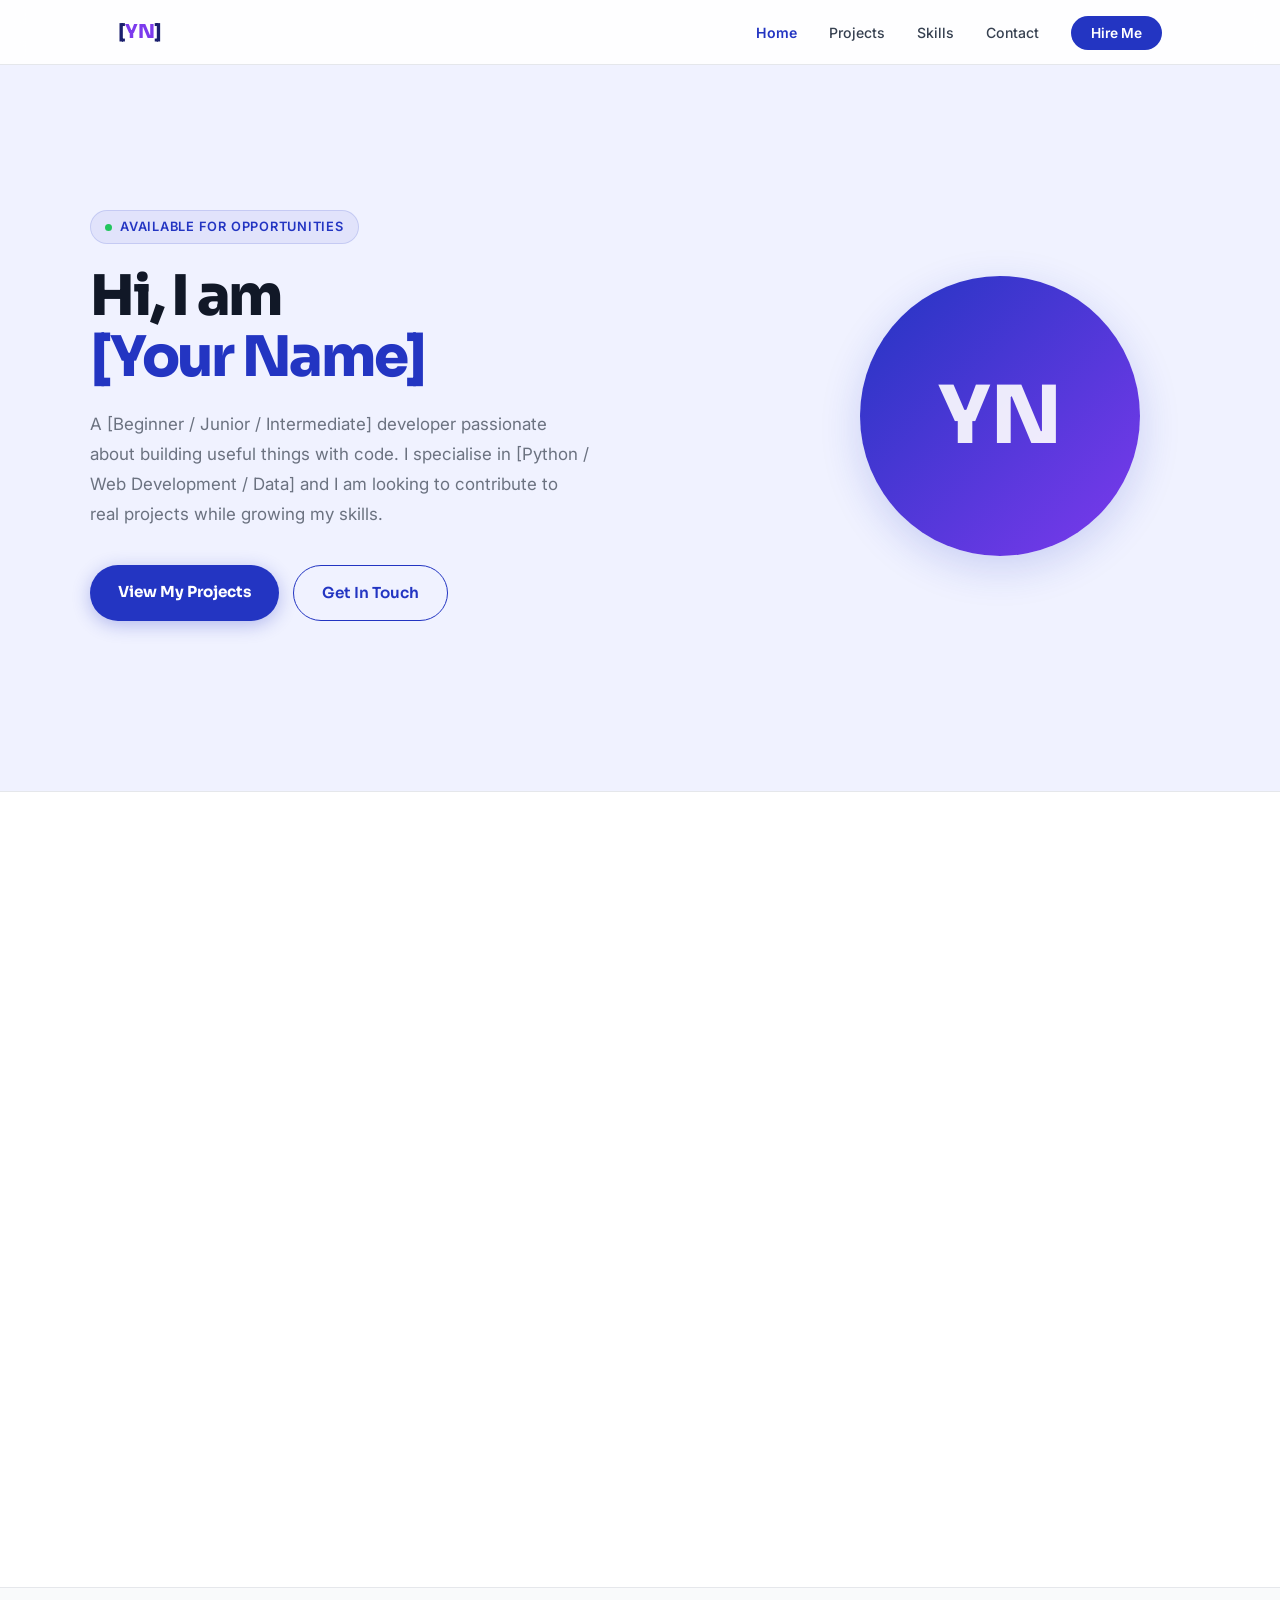
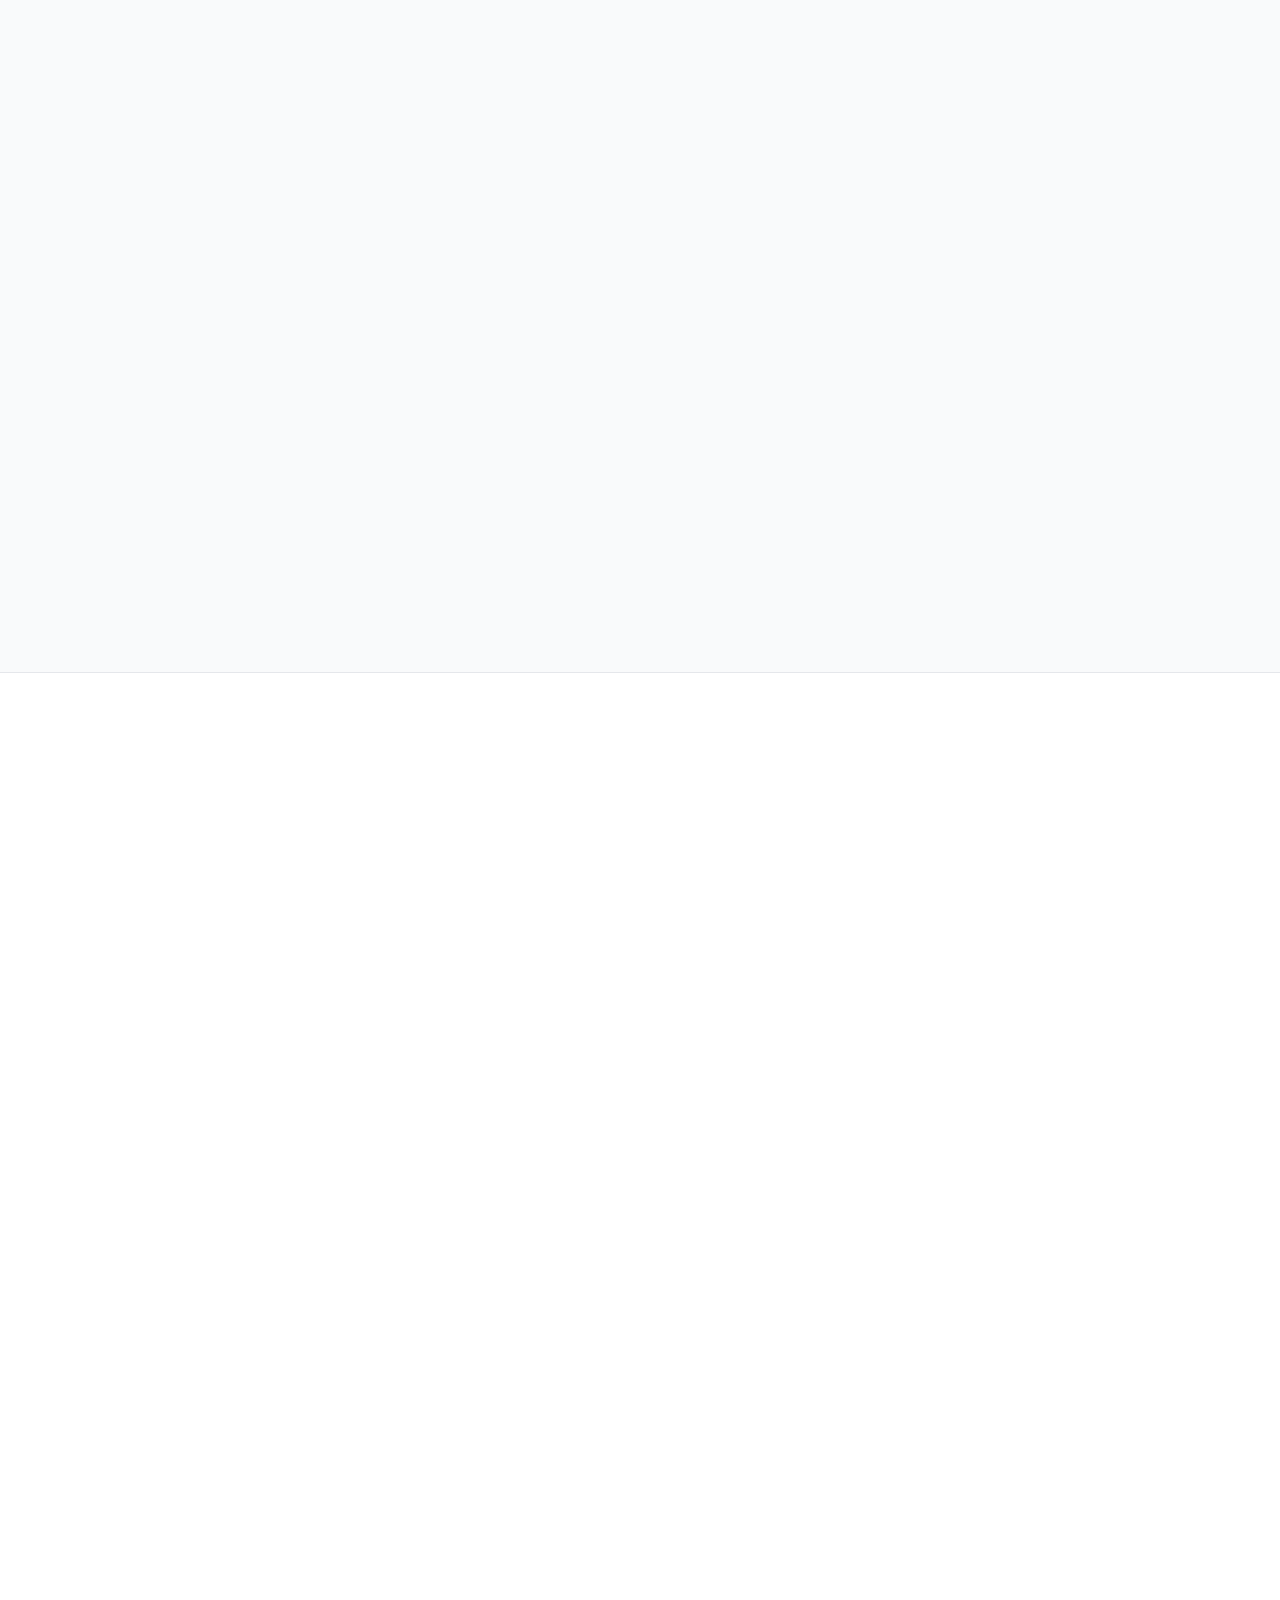
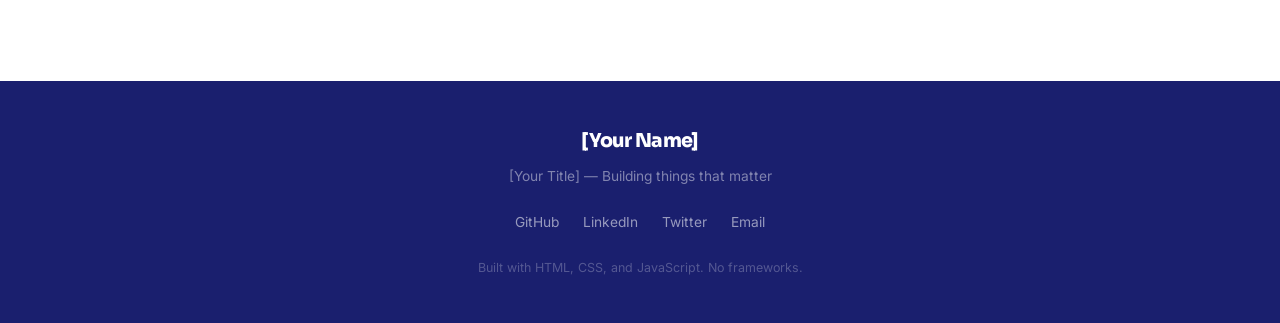
<file: starter_code/portfolio.html>
<!DOCTYPE html>
<!--
  portfolio.html
  ==============
  Project:    Personal Portfolio Website
  Difficulty: Beginner
  Skills:     HTML, CSS, JavaScript
  Time:       Low (a few hours)

  What you will build:
      A clean, professional personal portfolio website with five sections:
      navigation, hero, projects grid, skills list, and a contact form.
      The site is fully responsive and uses only HTML, CSS, and
      vanilla JavaScript — no frameworks, no build tools, no installs.

  How to run:
      Open this file directly in any web browser.
      No server or install step needed.

  Learning goals:
      - Writing semantic HTML5 structure
      - Using CSS Flexbox and CSS Grid for layout
      - Making a site responsive with media queries
      - Animating elements on scroll using IntersectionObserver
      - Validating a contact form with vanilla JavaScript
      - Organising CSS with custom properties (variables)

  Roadmap:
      Step 1:  Open the file in a browser — the structure and styles load
      Step 2:  Replace all placeholder text with your real information
      Step 3:  Complete the smooth-scroll navigation in initNavigation()
      Step 4:  Add your real projects to the projects grid (HTML section)
      Step 5:  Complete the skill bar animation in animateSkillBars()
      Step 6:  Complete the scroll reveal animation in initScrollReveal()
      Step 7:  Complete the contact form validation in validateForm()
      Step 8:  Make the mobile hamburger menu open and close in toggleMenu()
      Step 9:  Test every section on a 375px mobile screen using DevTools
      Step 10: Deploy to GitHub Pages (Settings > Pages > Deploy from main)

  Deployment (GitHub Pages):
      1. Push this file to a GitHub repository as index.html
      2. Go to repository Settings > Pages
      3. Set source to "Deploy from a branch" and select main / root
      4. Your site will be live at https://your-username.github.io/repo-name
-->
<html lang="en">
<head>
  <meta charset="UTF-8" />
  <meta name="viewport" content="width=device-width, initial-scale=1.0" />
  <meta name="description" content="Portfolio of [Your Name] — [Your Title]" />
  <title>[Your Name] — Portfolio</title>

  <!-- Google Fonts -->
  <link
    href="https://fonts.googleapis.com/css2?family=Sora:wght@400;600;700;800&family=Inter:wght@400;500;600&display=swap"
    rel="stylesheet"
  />

  <style>
    /* ==============================================================
       CSS CUSTOM PROPERTIES
       Change these to reskin the entire site instantly.
       ============================================================== */
    :root {
      --color-primary:    #2335c2;
      --color-primary-dk: #1a1f6e;
      --color-accent:     #7c3aed;
      --color-accent-lt:  #a78bfa;
      --color-yellow:     #fbbf24;
      --color-text:       #111827;
      --color-text-mid:   #374151;
      --color-text-light: #6b7280;
      --color-border:     #e5e7eb;
      --color-bg:         #ffffff;
      --color-bg-soft:    #f9fafb;
      --color-bg-hero:    #f0f2ff;

      --font-display: "Sora", sans-serif;
      --font-body:    "Inter", sans-serif;

      --radius-sm: 8px;
      --radius-md: 14px;
      --radius-lg: 22px;
      --radius-full: 9999px;

      --shadow-sm: 0 2px 8px rgba(35, 53, 194, 0.08);
      --shadow-md: 0 6px 24px rgba(35, 53, 194, 0.13);
      --shadow-lg: 0 12px 40px rgba(35, 53, 194, 0.18);

      --transition: 0.2s ease;
    }

    /* ==============================================================
       RESET
       ============================================================== */
    *, *::before, *::after { box-sizing: border-box; margin: 0; padding: 0; }
    html                   { scroll-behavior: smooth; }
    body {
      font-family: var(--font-body);
      color: var(--color-text);
      background: var(--color-bg);
      line-height: 1.65;
      -webkit-font-smoothing: antialiased;
    }
    img  { display: block; max-width: 100%; }
    a    { color: var(--color-primary); text-decoration: none; }
    a:hover { text-decoration: underline; }
    ul   { list-style: none; }

    /* ==============================================================
       SHARED UTILITIES
       ============================================================== */
    .container {
      max-width: 1100px;
      margin: 0 auto;
      padding: 0 28px;
    }

    .section-label {
      display: inline-block;
      font-size: 0.74rem;
      font-weight: 700;
      letter-spacing: 0.12em;
      text-transform: uppercase;
      color: var(--color-primary);
      background: var(--color-bg-hero);
      border-radius: var(--radius-full);
      padding: 4px 14px;
      margin-bottom: 14px;
    }

    .section-title {
      font-family: var(--font-display);
      font-size: clamp(1.6rem, 3vw, 2.2rem);
      font-weight: 800;
      color: var(--color-text);
      letter-spacing: -0.03em;
      line-height: 1.2;
      margin-bottom: 12px;
    }

    .section-sub {
      font-size: 1rem;
      color: var(--color-text-light);
      max-width: 520px;
      margin-bottom: 52px;
    }

    /* Scroll-reveal: elements start invisible and slide up into view */
    .reveal {
      opacity: 0;
      transform: translateY(28px);
      transition: opacity 0.55s ease, transform 0.55s ease;
    }
    .reveal.visible {
      opacity: 1;
      transform: translateY(0);
    }

    /* ==============================================================
       NAVIGATION
       ============================================================== */
    .navbar {
      position: fixed;
      top: 0; left: 0; right: 0;
      z-index: 100;
      background: rgba(255, 255, 255, 0.92);
      backdrop-filter: blur(12px);
      -webkit-backdrop-filter: blur(12px);
      border-bottom: 1px solid var(--color-border);
    }

    .nav-inner {
      max-width: 1100px;
      margin: 0 auto;
      padding: 0 28px;
      height: 64px;
      display: flex;
      align-items: center;
      justify-content: space-between;
    }

    .nav-logo {
      font-family: var(--font-display);
      font-size: 1.2rem;
      font-weight: 800;
      color: var(--color-primary-dk);
      letter-spacing: -0.03em;
    }
    /* TODO Step 2: Replace [YN] with your actual initials */
    .nav-logo span { color: var(--color-accent); }

    .nav-links {
      display: flex;
      align-items: center;
      gap: 32px;
    }

    .nav-link {
      font-size: 0.88rem;
      font-weight: 500;
      color: var(--color-text-mid);
      transition: color var(--transition);
    }
    .nav-link:hover { color: var(--color-primary); text-decoration: none; }
    .nav-link.active { color: var(--color-primary); font-weight: 600; }

    .nav-cta {
      padding: 9px 20px;
      background: var(--color-primary);
      color: #fff;
      border-radius: var(--radius-full);
      font-size: 0.86rem;
      font-weight: 600;
      transition: opacity var(--transition);
    }
    .nav-cta:hover { opacity: 0.88; text-decoration: none; }

    /* Hamburger icon (mobile only) */
    .nav-hamburger {
      display: none;
      flex-direction: column;
      gap: 5px;
      background: none;
      border: none;
      cursor: pointer;
      padding: 4px;
    }
    .nav-hamburger span {
      display: block;
      width: 22px; height: 2px;
      background: var(--color-text);
      border-radius: 2px;
      transition: transform var(--transition), opacity var(--transition);
    }
    /* Hamburger open state — handled by JS */
    .nav-hamburger.open span:nth-child(1) { transform: translateY(7px) rotate(45deg); }
    .nav-hamburger.open span:nth-child(2) { opacity: 0; }
    .nav-hamburger.open span:nth-child(3) { transform: translateY(-7px) rotate(-45deg); }

    /* Mobile nav drawer */
    .nav-mobile {
      display: none;
      flex-direction: column;
      padding: 12px 28px 20px;
      border-top: 1px solid var(--color-border);
      background: var(--color-bg);
    }
    .nav-mobile.open { display: flex; }
    .nav-mobile a {
      padding: 11px 0;
      font-size: 0.95rem;
      font-weight: 500;
      color: var(--color-text-mid);
      border-bottom: 1px solid var(--color-border);
    }
    .nav-mobile a:last-child { border-bottom: none; }

    /* ==============================================================
       HERO SECTION
       ============================================================== */
    .hero {
      padding: 130px 28px 90px;
      background: var(--color-bg-hero);
      border-bottom: 1px solid var(--color-border);
      min-height: 88vh;
      display: flex;
      align-items: center;
    }

    .hero-inner {
      max-width: 1100px;
      margin: 0 auto;
      display: grid;
      grid-template-columns: 1fr 380px;
      gap: 64px;
      align-items: center;
      width: 100%;
    }

    .hero-tag {
      display: inline-flex;
      align-items: center;
      gap: 8px;
      font-size: 0.8rem;
      font-weight: 600;
      letter-spacing: 0.06em;
      text-transform: uppercase;
      color: var(--color-primary);
      background: rgba(35, 53, 194, 0.07);
      border: 1px solid rgba(35, 53, 194, 0.15);
      border-radius: var(--radius-full);
      padding: 5px 14px;
      margin-bottom: 22px;
    }
    .hero-tag-dot {
      width: 7px; height: 7px;
      border-radius: 50%;
      background: #22c55e;
    }

    .hero-heading {
      font-family: var(--font-display);
      font-size: clamp(2.2rem, 5vw, 3.5rem);
      font-weight: 800;
      color: var(--color-text);
      letter-spacing: -0.04em;
      line-height: 1.1;
      margin-bottom: 20px;
    }
    .hero-heading .accent { color: var(--color-primary); }

    .hero-sub {
      font-size: 1.06rem;
      color: var(--color-text-light);
      line-height: 1.78;
      max-width: 500px;
      margin-bottom: 36px;
    }

    .hero-actions {
      display: flex;
      gap: 14px;
      flex-wrap: wrap;
    }

    .btn-primary {
      padding: 14px 28px;
      background: var(--color-primary);
      color: #fff;
      border: none;
      border-radius: var(--radius-full);
      font-family: var(--font-display);
      font-size: 0.95rem;
      font-weight: 700;
      cursor: pointer;
      box-shadow: 0 4px 18px rgba(35, 53, 194, 0.3);
      transition: opacity var(--transition), transform var(--transition);
      text-decoration: none;
      display: inline-block;
    }
    .btn-primary:hover {
      opacity: 0.9; transform: translateY(-2px); text-decoration: none;
    }

    .btn-ghost {
      padding: 14px 28px;
      background: transparent;
      color: var(--color-primary);
      border: 1.5px solid var(--color-primary);
      border-radius: var(--radius-full);
      font-family: var(--font-display);
      font-size: 0.95rem;
      font-weight: 600;
      cursor: pointer;
      transition: background var(--transition);
      text-decoration: none;
      display: inline-block;
    }
    .btn-ghost:hover { background: var(--color-bg-hero); text-decoration: none; }

    /* Avatar placeholder on the right side of the hero */
    .hero-avatar-wrap {
      display: flex;
      justify-content: center;
    }
    .hero-avatar {
      width: 280px; height: 280px;
      border-radius: 50%;
      background: linear-gradient(135deg, var(--color-primary) 0%, var(--color-accent) 100%);
      display: flex;
      align-items: center;
      justify-content: center;
      font-family: var(--font-display);
      font-size: 5rem;
      font-weight: 800;
      color: rgba(255,255,255,0.9);
      box-shadow: var(--shadow-lg);
      flex-shrink: 0;
      /* TODO Step 2: Replace this with an <img> tag pointing to your real photo.
         Example: <img src="photo.jpg" alt="Your Name" class="hero-avatar" />
         Then remove the background-color and text content. */
    }

    /* ==============================================================
       PROJECTS SECTION
       ============================================================== */
    .projects-section {
      padding: 96px 0;
      background: var(--color-bg);
    }

    .projects-grid {
      display: grid;
      grid-template-columns: repeat(auto-fill, minmax(300px, 1fr));
      gap: 26px;
    }

    .project-card {
      border: 1.5px solid var(--color-border);
      border-radius: var(--radius-lg);
      overflow: hidden;
      background: var(--color-bg);
      box-shadow: var(--shadow-sm);
      display: flex;
      flex-direction: column;
      transition: box-shadow var(--transition), transform var(--transition),
                  border-color var(--transition);
    }
    .project-card:hover {
      box-shadow: var(--shadow-md);
      transform: translateY(-5px);
      border-color: rgba(35, 53, 194, 0.25);
    }

    /* Coloured banner at the top of each card */
    .project-banner {
      height: 140px;
      display: flex;
      align-items: center;
      justify-content: center;
      font-family: var(--font-display);
      font-size: 1.1rem;
      font-weight: 700;
      color: rgba(255,255,255,0.9);
      letter-spacing: -0.02em;
    }
    /* TODO Step 4: Replace these generic colours with real project screenshots.
       Use <img src="screenshot.png" alt="..." class="project-banner-img" loading="lazy" />
       and set height: 180px on .project-card img */
    .banner-blue   { background: linear-gradient(135deg, #2335c2, #4f6ef7); }
    .banner-purple { background: linear-gradient(135deg, #7c3aed, #a78bfa); }
    .banner-teal   { background: linear-gradient(135deg, #0891b2, #06b6d4); }

    .project-body { padding: 24px; flex: 1; display: flex; flex-direction: column; }

    .project-title {
      font-family: var(--font-display);
      font-size: 1.05rem;
      font-weight: 700;
      color: var(--color-text);
      margin-bottom: 8px;
    }

    .project-desc {
      font-size: 0.88rem;
      color: var(--color-text-light);
      line-height: 1.68;
      flex: 1;
      margin-bottom: 18px;
    }

    .project-tags {
      display: flex;
      flex-wrap: wrap;
      gap: 7px;
      margin-bottom: 18px;
    }
    .tag {
      font-size: 0.74rem;
      font-weight: 600;
      padding: 3px 11px;
      border-radius: var(--radius-full);
      background: var(--color-bg-hero);
      color: var(--color-primary);
    }

    .project-links { display: flex; gap: 10px; }
    .project-link {
      flex: 1;
      padding: 9px 14px;
      font-size: 0.84rem;
      font-weight: 600;
      text-align: center;
      border-radius: var(--radius-sm);
      transition: background var(--transition), color var(--transition);
    }
    .project-link--primary {
      background: var(--color-primary);
      color: #fff;
    }
    .project-link--primary:hover { opacity: 0.88; text-decoration: none; color: #fff; }
    .project-link--ghost {
      border: 1.5px solid var(--color-border);
      color: var(--color-text-mid);
    }
    .project-link--ghost:hover { border-color: var(--color-primary); color: var(--color-primary); text-decoration: none; }

    /* ==============================================================
       SKILLS SECTION
       ============================================================== */
    .skills-section {
      padding: 96px 0;
      background: var(--color-bg-soft);
      border-top: 1px solid var(--color-border);
      border-bottom: 1px solid var(--color-border);
    }

    .skills-grid {
      display: grid;
      grid-template-columns: 1fr 1fr;
      gap: 48px;
    }

    .skills-group-title {
      font-family: var(--font-display);
      font-size: 0.85rem;
      font-weight: 700;
      letter-spacing: 0.06em;
      text-transform: uppercase;
      color: var(--color-text-light);
      margin-bottom: 20px;
    }

    .skill-item { margin-bottom: 18px; }

    .skill-header {
      display: flex;
      justify-content: space-between;
      align-items: baseline;
      margin-bottom: 6px;
    }
    .skill-name {
      font-size: 0.9rem;
      font-weight: 600;
      color: var(--color-text);
    }
    .skill-pct {
      font-size: 0.78rem;
      font-weight: 600;
      color: var(--color-text-light);
    }

    .skill-track {
      height: 7px;
      background: var(--color-border);
      border-radius: var(--radius-full);
      overflow: hidden;
    }
    /* Width starts at 0 and is animated to data-pct by JS */
    .skill-bar {
      height: 100%;
      width: 0%;
      background: linear-gradient(90deg, var(--color-primary), var(--color-accent));
      border-radius: var(--radius-full);
      transition: width 1s ease;
    }

    /* ==============================================================
       CONTACT SECTION
       ============================================================== */
    .contact-section {
      padding: 96px 0;
      background: var(--color-bg);
    }

    .contact-inner {
      max-width: 620px;
    }

    .form-group {
      margin-bottom: 22px;
    }

    label {
      display: block;
      font-size: 0.84rem;
      font-weight: 600;
      color: var(--color-text-mid);
      margin-bottom: 7px;
    }

    .form-control {
      width: 100%;
      padding: 12px 14px;
      border: 1.5px solid var(--color-border);
      border-radius: var(--radius-sm);
      font-family: var(--font-body);
      font-size: 0.93rem;
      color: var(--color-text);
      background: var(--color-bg-soft);
      transition: border-color var(--transition), box-shadow var(--transition);
    }
    .form-control:focus {
      outline: none;
      border-color: var(--color-primary);
      box-shadow: 0 0 0 3px rgba(35, 53, 194, 0.1);
      background: #fff;
    }
    .form-control.error-field { border-color: #dc2626; }

    textarea.form-control {
      resize: vertical;
      min-height: 130px;
    }

    .form-error {
      font-size: 0.8rem;
      color: #dc2626;
      margin-top: 5px;
      min-height: 18px;
      font-weight: 500;
    }

    .form-success {
      padding: 14px 18px;
      background: #dcfce7;
      border: 1px solid #86efac;
      border-radius: var(--radius-sm);
      font-size: 0.88rem;
      color: #166534;
      font-weight: 500;
      display: none;
      margin-bottom: 16px;
    }

    /* ==============================================================
       FOOTER
       ============================================================== */
    .footer {
      background: var(--color-primary-dk);
      padding: 44px 28px;
      text-align: center;
    }
    .footer-name {
      font-family: var(--font-display);
      font-size: 1.2rem;
      font-weight: 800;
      color: #fff;
      letter-spacing: -0.03em;
      margin-bottom: 8px;
    }
    .footer-tagline {
      font-size: 0.86rem;
      color: rgba(255,255,255,0.45);
      margin-bottom: 24px;
    }
    .footer-links {
      display: flex;
      justify-content: center;
      gap: 24px;
      flex-wrap: wrap;
    }
    .footer-links a {
      font-size: 0.86rem;
      color: rgba(255,255,255,0.55);
      transition: color var(--transition);
    }
    .footer-links a:hover { color: #fff; text-decoration: none; }
    .footer-copy {
      font-size: 0.78rem;
      color: rgba(255,255,255,0.25);
      margin-top: 24px;
    }

    /* ==============================================================
       RESPONSIVE
       ============================================================== */
    @media (max-width: 900px) {
      .hero-inner    { grid-template-columns: 1fr; }
      .hero-avatar-wrap { order: -1; }
      .hero-avatar   { width: 180px; height: 180px; font-size: 3rem; }
      .skills-grid   { grid-template-columns: 1fr; gap: 32px; }
    }

    @media (max-width: 640px) {
      .nav-links     { display: none; }
      .nav-hamburger { display: flex; }
      .hero          { padding: 110px 20px 72px; }
      .hero-heading  { font-size: 2rem; }
      .container     { padding: 0 20px; }
      .projects-grid { grid-template-columns: 1fr; }
    }
  </style>
</head>
<body>

  <!-- ============================================================
       NAVIGATION
       ============================================================ -->
  <nav class="navbar" id="navbar">
    <div class="nav-inner">
      <!-- TODO Step 2: Replace [YN] with your initials and [Your Name] below -->
      <a href="#home" class="nav-logo">[<span>YN</span>]</a>

      <ul class="nav-links">
        <li><a href="#home"     class="nav-link active">Home</a></li>
        <li><a href="#projects" class="nav-link">Projects</a></li>
        <li><a href="#skills"   class="nav-link">Skills</a></li>
        <li><a href="#contact"  class="nav-link">Contact</a></li>
        <li><a href="#contact"  class="nav-cta">Hire Me</a></li>
      </ul>

      <button
        class="nav-hamburger"
        id="hamburger"
        aria-label="Toggle navigation"
        aria-expanded="false"
      >
        <span></span><span></span><span></span>
      </button>
    </div>

    <!-- Mobile navigation drawer -->
    <div class="nav-mobile" id="nav-mobile">
      <a href="#home"     onclick="closeMenu()">Home</a>
      <a href="#projects" onclick="closeMenu()">Projects</a>
      <a href="#skills"   onclick="closeMenu()">Skills</a>
      <a href="#contact"  onclick="closeMenu()">Contact</a>
    </div>
  </nav>


  <!-- ============================================================
       HERO SECTION
       ============================================================ -->
  <section class="hero" id="home">
    <div class="hero-inner">
      <div class="hero-copy">
        <!-- TODO Step 2: Update the tag text to reflect your current status -->
        <div class="hero-tag">
          <span class="hero-tag-dot"></span>
          Available for opportunities
        </div>

        <!-- TODO Step 2: Replace with your real name and title -->
        <h1 class="hero-heading">
          Hi, I am<br>
          <span class="accent">[Your Name]</span>
        </h1>

        <!-- TODO Step 2: Write 2-3 sentences about yourself -->
        <p class="hero-sub">
          A [Beginner / Junior / Intermediate] developer passionate about
          building useful things with code. I specialise in [Python / Web
          Development / Data] and I am looking to contribute to real
          projects while growing my skills.
        </p>

        <div class="hero-actions">
          <a href="#projects" class="btn-primary">View My Projects</a>
          <a href="#contact"  class="btn-ghost">Get In Touch</a>
        </div>
      </div>

      <!-- TODO Step 2: Replace the initials with your photo -->
      <div class="hero-avatar-wrap">
        <div class="hero-avatar" aria-label="Profile photo placeholder">
          <!-- Replace this entire div with:
               <img src="your-photo.jpg" alt="[Your Name]" class="hero-avatar" />
          -->
          YN
        </div>
      </div>
    </div>
  </section>


  <!-- ============================================================
       PROJECTS SECTION
       ============================================================ -->
  <section class="projects-section" id="projects">
    <div class="container">
      <div class="reveal">
        <div class="section-label">Portfolio</div>
        <h2 class="section-title">Things I Have Built</h2>
        <p class="section-sub">
          A selection of projects that show my skills and how I approach problems.
          <!-- TODO Step 4: Update this text -->
        </p>
      </div>

      <div class="projects-grid">

        <!-- ---- Project Card 1 ---- -->
        <!-- TODO Step 4: Replace with your real project details -->
        <article class="project-card reveal">
          <div class="project-banner banner-blue">
            <!-- Replace this with a screenshot: <img src="screenshot.png" alt="Project name" loading="lazy"> -->
            Project One
          </div>
          <div class="project-body">
            <h3 class="project-title">Project Title One</h3>
            <p class="project-desc">
              A short description of what this project does, the problem it
              solves, and what you learned while building it.
            </p>
            <div class="project-tags">
              <span class="tag">Python</span>
              <span class="tag">Flask</span>
              <span class="tag">JSON</span>
            </div>
            <div class="project-links">
              <!-- TODO Step 4: Replace # with your real GitHub and live URLs -->
              <a href="#" class="project-link project-link--primary" target="_blank" rel="noopener noreferrer">Live Demo</a>
              <a href="#" class="project-link project-link--ghost"   target="_blank" rel="noopener noreferrer">GitHub</a>
            </div>
          </div>
        </article>

        <!-- ---- Project Card 2 ---- -->
        <article class="project-card reveal">
          <div class="project-banner banner-purple">Project Two</div>
          <div class="project-body">
            <h3 class="project-title">Project Title Two</h3>
            <p class="project-desc">
              A short description of what this project does, the problem it
              solves, and what you learned while building it.
            </p>
            <div class="project-tags">
              <span class="tag">HTML</span>
              <span class="tag">CSS</span>
              <span class="tag">JavaScript</span>
            </div>
            <div class="project-links">
              <a href="#" class="project-link project-link--primary" target="_blank" rel="noopener noreferrer">Live Demo</a>
              <a href="#" class="project-link project-link--ghost"   target="_blank" rel="noopener noreferrer">GitHub</a>
            </div>
          </div>
        </article>

        <!-- ---- Project Card 3 ---- -->
        <article class="project-card reveal">
          <div class="project-banner banner-teal">Project Three</div>
          <div class="project-body">
            <h3 class="project-title">Project Title Three</h3>
            <p class="project-desc">
              A short description of what this project does, the problem it
              solves, and what you learned while building it.
            </p>
            <div class="project-tags">
              <span class="tag">Python</span>
              <span class="tag">pandas</span>
              <span class="tag">CSV</span>
            </div>
            <div class="project-links">
              <a href="#" class="project-link project-link--primary" target="_blank" rel="noopener noreferrer">Live Demo</a>
              <a href="#" class="project-link project-link--ghost"   target="_blank" rel="noopener noreferrer">GitHub</a>
            </div>
          </div>
        </article>

      </div>
    </div>
  </section>


  <!-- ============================================================
       SKILLS SECTION
       ============================================================ -->
  <section class="skills-section" id="skills">
    <div class="container">
      <div class="reveal">
        <div class="section-label">Skills</div>
        <h2 class="section-title">What I Work With</h2>
        <p class="section-sub">
          Technologies I have used in projects and am actively growing.
        </p>
      </div>

      <div class="skills-grid reveal">

        <!-- Left column: technical skills with animated bars -->
        <div>
          <p class="skills-group-title">Technical</p>

          <!--
            data-pct sets the target width for the animated bar.
            TODO Step 2: Update skill names and percentages to match your real abilities.
            Be honest — interviewers will ask about anything on your portfolio.
          -->
          <div class="skill-item">
            <div class="skill-header">
              <span class="skill-name">Python</span>
              <span class="skill-pct">70%</span>
            </div>
            <div class="skill-track">
              <div class="skill-bar" data-pct="70"></div>
            </div>
          </div>

          <div class="skill-item">
            <div class="skill-header">
              <span class="skill-name">HTML &amp; CSS</span>
              <span class="skill-pct">80%</span>
            </div>
            <div class="skill-track">
              <div class="skill-bar" data-pct="80"></div>
            </div>
          </div>

          <div class="skill-item">
            <div class="skill-header">
              <span class="skill-name">JavaScript</span>
              <span class="skill-pct">60%</span>
            </div>
            <div class="skill-track">
              <div class="skill-bar" data-pct="60"></div>
            </div>
          </div>

          <div class="skill-item">
            <div class="skill-header">
              <span class="skill-name">Flask</span>
              <span class="skill-pct">55%</span>
            </div>
            <div class="skill-track">
              <div class="skill-bar" data-pct="55"></div>
            </div>
          </div>

          <div class="skill-item">
            <div class="skill-header">
              <span class="skill-name">SQL</span>
              <span class="skill-pct">50%</span>
            </div>
            <div class="skill-track">
              <div class="skill-bar" data-pct="50"></div>
            </div>
          </div>
        </div>

        <!-- Right column: other skills as a tag cloud -->
        <div>
          <p class="skills-group-title">Tools &amp; Other</p>
          <!-- TODO Step 2: Add or remove tags to match your real toolkit -->
          <div class="project-tags" style="gap:10px;">
            <span class="tag" style="font-size:0.82rem;padding:6px 14px;">Git &amp; GitHub</span>
            <span class="tag" style="font-size:0.82rem;padding:6px 14px;">VS Code</span>
            <span class="tag" style="font-size:0.82rem;padding:6px 14px;">Command Line</span>
            <span class="tag" style="font-size:0.82rem;padding:6px 14px;">REST APIs</span>
            <span class="tag" style="font-size:0.82rem;padding:6px 14px;">JSON</span>
            <span class="tag" style="font-size:0.82rem;padding:6px 14px;">Responsive Design</span>
            <span class="tag" style="font-size:0.82rem;padding:6px 14px;">pandas</span>
            <span class="tag" style="font-size:0.82rem;padding:6px 14px;">pytest</span>
          </div>
        </div>

      </div>
    </div>
  </section>


  <!-- ============================================================
       CONTACT SECTION
       ============================================================ -->
  <section class="contact-section" id="contact">
    <div class="container">
      <div class="contact-inner">
        <div class="reveal">
          <div class="section-label">Contact</div>
          <h2 class="section-title">Get In Touch</h2>
          <p class="section-sub">
            Have a project idea, a question, or just want to connect?
            Fill in the form and I will get back to you as soon as I can.
          </p>
        </div>

        <!-- Success message (shown after valid submission) -->
        <div class="form-success" id="form-success">
          Your message has been sent. I will be in touch soon.
        </div>

        <form id="contact-form" class="reveal" novalidate>

          <div class="form-group">
            <label for="name">Your Name</label>
            <input
              type="text"
              id="name"
              name="name"
              class="form-control"
              placeholder="Alice Smith"
              autocomplete="name"
            />
            <div class="form-error" id="name-error"></div>
          </div>

          <div class="form-group">
            <label for="email">Email Address</label>
            <input
              type="email"
              id="email"
              name="email"
              class="form-control"
              placeholder="alice@example.com"
              autocomplete="email"
            />
            <div class="form-error" id="email-error"></div>
          </div>

          <div class="form-group">
            <label for="subject">Subject</label>
            <input
              type="text"
              id="subject"
              name="subject"
              class="form-control"
              placeholder="Project collaboration / Question / Other"
            />
            <div class="form-error" id="subject-error"></div>
          </div>

          <div class="form-group">
            <label for="message">Message</label>
            <textarea
              id="message"
              name="message"
              class="form-control"
              placeholder="Tell me what you have in mind..."
            ></textarea>
            <div class="form-error" id="message-error"></div>
          </div>

          <button type="submit" class="btn-primary" id="submit-btn">
            Send Message
          </button>

        </form>
      </div>
    </div>
  </section>


  <!-- ============================================================
       FOOTER
       ============================================================ -->
  <footer class="footer">
    <!-- TODO Step 2: Replace [Your Name] and [Your Title] -->
    <div class="footer-name">[Your Name]</div>
    <p class="footer-tagline">[Your Title] — Building things that matter</p>

    <div class="footer-links">
      <!-- TODO Step 2: Replace # with your real profile URLs -->
      <a href="#" target="_blank" rel="noopener noreferrer">GitHub</a>
      <a href="#" target="_blank" rel="noopener noreferrer">LinkedIn</a>
      <a href="#" target="_blank" rel="noopener noreferrer">Twitter</a>
      <a href="mailto:you@example.com">Email</a>
    </div>

    <p class="footer-copy">
      Built with HTML, CSS, and JavaScript. No frameworks.
    </p>
  </footer>


  <!-- ============================================================
       JAVASCRIPT
       ============================================================ -->
  <script>
    // ==========================================================
    // TODO Step 3: initNavigation()
    // Highlight the correct nav link as the user scrolls between sections.
    //
    // Tasks:
    //   1. Collect all nav links: document.querySelectorAll(".nav-link")
    //   2. Collect all sections with an id: document.querySelectorAll("section[id]")
    //   3. Add a "scroll" event listener to window.
    //   4. On each scroll event, find which section is currently in the
    //      viewport by comparing window.scrollY to section.offsetTop.
    //      The active section is the one whose top is just above the middle
    //      of the viewport:
    //        section.offsetTop - window.innerHeight / 2 <= window.scrollY
    //   5. Remove "active" class from all nav links.
    //   6. Add "active" class to the link whose href matches #<section.id>.
    // ==========================================================
    function initNavigation() {
      // --- Write your code here ---

    }


    // ==========================================================
    // TODO Step 8: toggleMenu() and closeMenu()
    // Open and close the mobile navigation drawer.
    //
    // toggleMenu() tasks:
    //   1. Toggle the "open" class on #hamburger.
    //   2. Toggle the "open" class on #nav-mobile.
    //   3. Update aria-expanded on the hamburger button:
    //        var isOpen = hamburger.classList.contains("open");
    //        hamburger.setAttribute("aria-expanded", isOpen);
    //
    // closeMenu() tasks:
    //   1. Remove "open" from #hamburger.
    //   2. Remove "open" from #nav-mobile.
    //   3. Set aria-expanded to "false".
    //
    // Wire toggleMenu() to the hamburger button's onclick below.
    // closeMenu() is already called by each mobile nav link (see HTML).
    // ==========================================================
    function toggleMenu() {
      // --- Write your code here ---

    }

    function closeMenu() {
      // --- Write your code here ---

    }

    // Wire the hamburger button — already connected, no change needed here
    document.getElementById("hamburger").addEventListener("click", toggleMenu);


    // ==========================================================
    // TODO Step 5: animateSkillBars()
    // Animate the skill bar widths from 0% to their data-pct value.
    //
    // Tasks:
    //   1. Select all elements with class "skill-bar":
    //        document.querySelectorAll(".skill-bar")
    //   2. Loop through each bar.
    //   3. Read the target percentage: bar.getAttribute("data-pct")
    //   4. Set bar.style.width = pct + "%"
    //      The CSS transition: width 1s ease handles the animation automatically.
    //
    // This function is called by initScrollReveal() when the skills section
    // enters the viewport — so the animation only fires when the user can see it.
    // ==========================================================
    function animateSkillBars() {
      // --- Write your code here ---

    }


    // ==========================================================
    // TODO Step 6: initScrollReveal()
    // Use IntersectionObserver to reveal elements as they scroll into view.
    //
    // Tasks:
    //   1. Select all elements with class "reveal".
    //   2. Create an IntersectionObserver:
    //        var observer = new IntersectionObserver(function(entries) {
    //            entries.forEach(function(entry) {
    //                if (entry.isIntersecting) {
    //                    entry.target.classList.add("visible");
    //                    // If this is the skills section, animate bars
    //                    if (entry.target.closest("#skills")) {
    //                        animateSkillBars();
    //                    }
    //                    observer.unobserve(entry.target); // Fire once only
    //                }
    //            });
    //        }, { threshold: 0.15 }); // Fire when 15% of element is visible
    //   3. Call observer.observe(el) on each reveal element.
    // ==========================================================
    function initScrollReveal() {
      // --- Write your code here ---

    }


    // ==========================================================
    // TODO Step 7: validateForm()
    // Validate the contact form before "submitting" it.
    //
    // Validation rules:
    //   name    — required, at least 2 characters
    //   email   — required, must contain "@" and "."
    //   subject — required, at least 3 characters
    //   message — required, at least 10 characters
    //
    // Tasks:
    //   1. Read the value from each field using document.getElementById().value.trim()
    //   2. For each field, check the rule above.
    //   3. If a rule fails:
    //        - Show the error message in the field's #<name>-error div.
    //        - Add the "error-field" CSS class to the input.
    //        - Set a flag: var isValid = false
    //   4. If a rule passes:
    //        - Clear the error div.
    //        - Remove "error-field" from the input.
    //   5. If all rules pass (isValid is true):
    //        - Hide the form: document.getElementById("contact-form").style.display = "none"
    //        - Show the success message: document.getElementById("form-success").style.display = "block"
    //        - Note: in a real project you would send the data to a backend here.
    //          For now, just showing the success message is enough.
    //   6. Return isValid.
    // ==========================================================
    function validateForm() {
      var isValid = true;

      // --- Write your validation code here ---

      return isValid;
    }


    // ==========================================================
    // Form submit handler — already wired, no changes needed
    // ==========================================================
    document.getElementById("contact-form").addEventListener("submit", function(e) {
      e.preventDefault();
      validateForm();
    });


    // ==========================================================
    // Initialise everything on page load
    // ==========================================================
    document.addEventListener("DOMContentLoaded", function() {
      initNavigation();
      initScrollReveal();
    });
  </script>

</body>
</html>
</file>
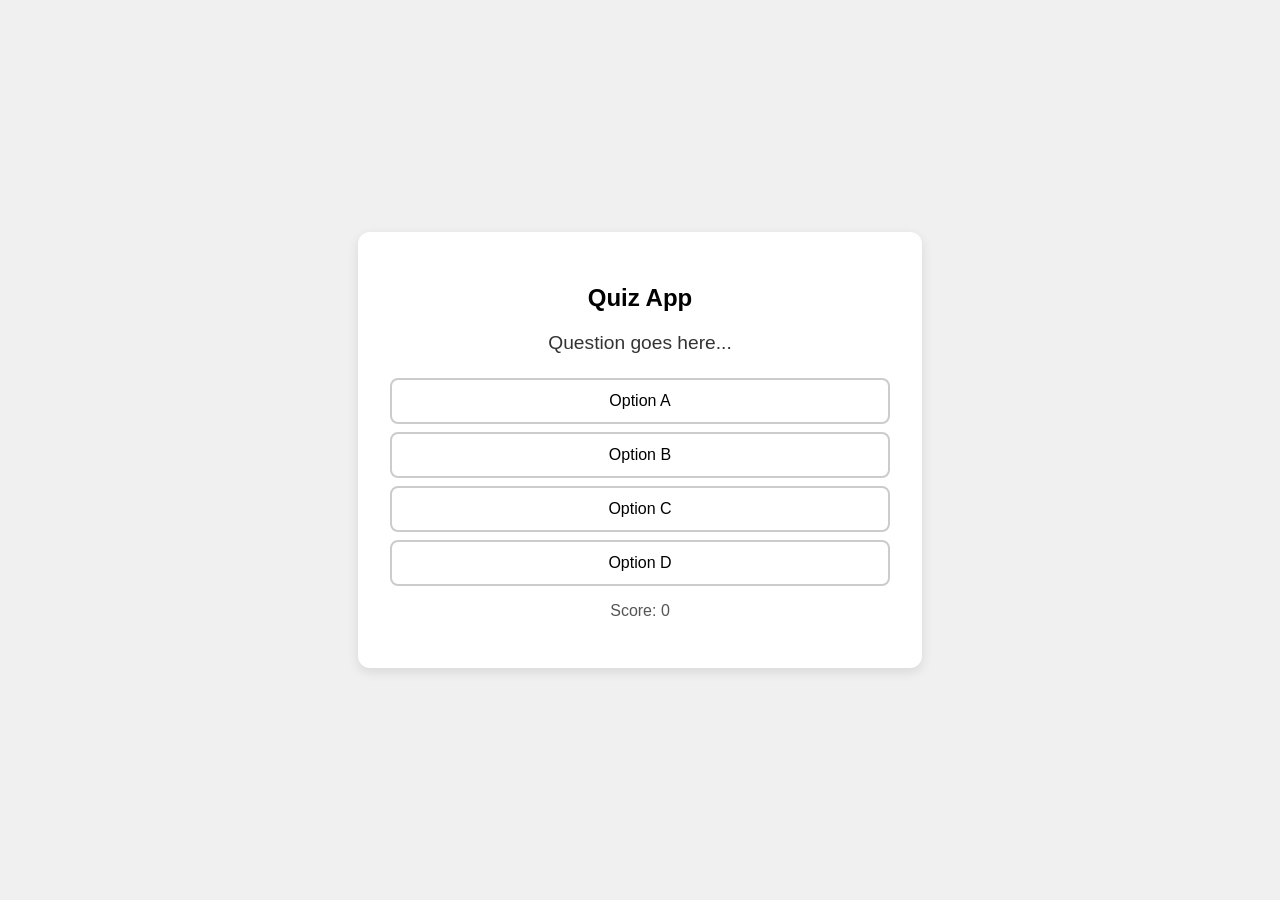
<file: starter_code/quiz_app.html>
<!DOCTYPE html>
<html lang="en">
<head>
  <meta charset="UTF-8">
  <meta name="viewport" content="width=device-width, initial-scale=1.0">
  <title>Quiz App</title>
  <style>
    body {
      font-family: Arial, sans-serif;
      display: flex;
      justify-content: center;
      align-items: center;
      min-height: 100vh;
      margin: 0;
      background-color: #f0f0f0;
    }

    #quiz-container {
      background: white;
      padding: 2rem;
      border-radius: 12px;
      max-width: 500px;
      width: 100%;
      box-shadow: 0 4px 12px rgba(0,0,0,0.1);
      text-align: center;
    }

    #question-text {
      font-size: 1.2rem;
      margin-bottom: 1.5rem;
      color: #333;
    }

    .option-btn {
      display: block;
      width: 100%;
      padding: 0.75rem;
      margin: 0.5rem 0;
      font-size: 1rem;
      border: 2px solid #ccc;
      border-radius: 8px;
      background: white;
      cursor: pointer;
      transition: background 0.2s;
    }

    .option-btn:hover {
      background: #f0f0f0;
    }

    #score-display {
      font-size: 1rem;
      color: #555;
      margin-top: 1rem;
    }

    #result-screen {
      display: none;
    }

    /* TODO: Add styles for correct/incorrect feedback */
    /* TODO: Add styles for result screen */
  </style>
</head>
<body>

  <div id="quiz-container">

    <!-- Question Screen -->
    <div id="question-screen">
      <h2>Quiz App</h2>
      <p id="question-text">Question goes here...</p>

      <!-- Option Buttons -->
      <button class="option-btn" onclick="checkAnswer(0)">Option A</button>
      <button class="option-btn" onclick="checkAnswer(1)">Option B</button>
      <button class="option-btn" onclick="checkAnswer(2)">Option C</button>
      <button class="option-btn" onclick="checkAnswer(3)">Option D</button>

      <p id="score-display">Score: 0</p>
    </div>

    <!-- Result Screen -->
    <div id="result-screen">
      <h2>Quiz Complete! 🎉</h2>
      <p id="final-score">Your score: 0</p>
      <button onclick="restartQuiz()">Play Again</button>
    </div>

  </div>

  <script>
    // TODO: Add your questions here as an array of objects
    var questions = [
      {
        question: "What does HTML stand for?",
        options: [
          "Hyper Text Markup Language",
          "High Tech Modern Language",
          "Hyper Transfer Markup Language",
          "Home Tool Markup Language"
        ],
        correct: 0
      }
      // TODO: Add more questions here
    ];

    var currentQuestion = 0;
    var score = 0;

    // TODO: Write displayQuestion() function
    function displayQuestion() {
      // Show current question and options
    }

    // TODO: Write checkAnswer() function
    function checkAnswer(selectedIndex) {
      // Check if selected answer is correct
      // Update score
      // Move to next question
    }

    // TODO: Write showResults() function
    function showResults() {
      // Hide question screen
      // Show result screen with final score
    }

    // TODO: Write restartQuiz() function
    function restartQuiz() {
      // Reset score and question index
      // Show question screen again
    }

    // Start quiz
    displayQuestion();
  </script>

</body>
</html>
</file>
